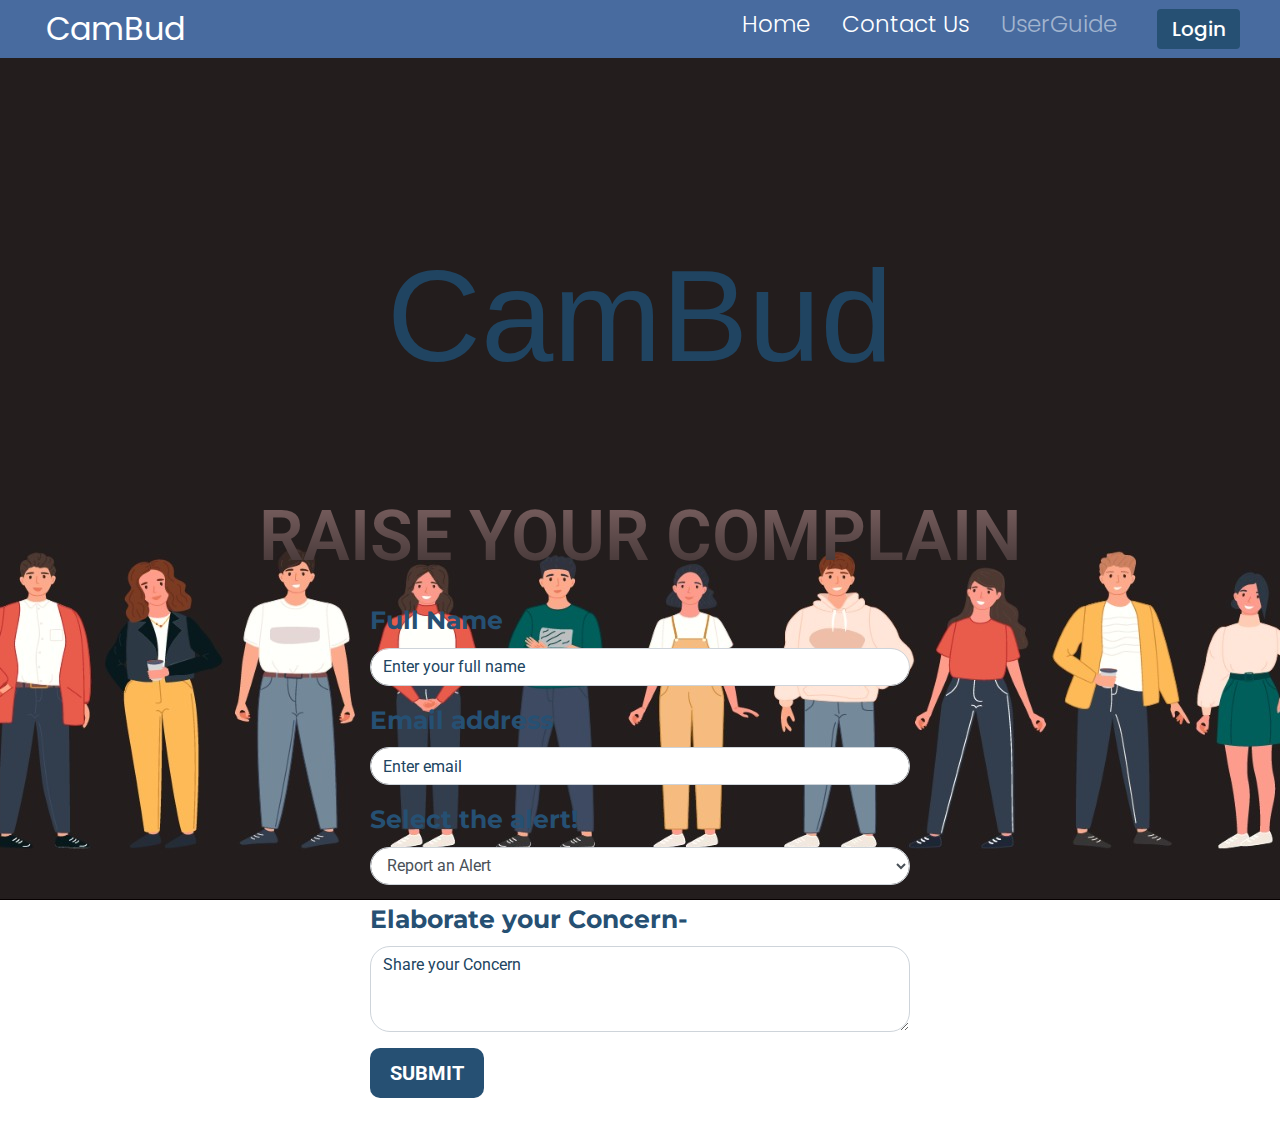
<file: templates/index.html>
<!--Updated Landing page or UI-->
<!doctype html>
<html lang="en">

<head>
  <!-- Required meta tags -->
  <meta charset="utf-8">
  <meta name="viewport" content="width=device-width, initial-scale=1, shrink-to-fit=no">

  <!-- Bootstrap CSS -->
  <link rel="stylesheet" href="https://cdn.jsdelivr.net/npm/bootstrap@4.4.1/dist/css/bootstrap.min.css"
    integrity="sha384-Vkoo8x4CGsO3+Hhxv8T/Q5PaXtkKtu6ug5TOeNV6gBiFeWPGFN9MuhOf23Q9Ifjh" crossorigin="anonymous">
  <link rel="stylesheet" href="/static/style.css">
  <link href="https://fonts.googleapis.com/css2?family=Montserrat:ital,wght@0,100..900;1,100..900&family=Poppins:ital,wght@0,100;0,200;0,300;0,400;0,500;0,600;0,700;0,800;0,900;1,100;1,200;1,300;1,400;1,500;1,600;1,700;1,800;1,900&display=swap" rel="stylesheet">
  <link href="https://fonts.googleapis.com/css2?family=Montserrat:ital,wght@0,100..900;1,100..900&display=swap" rel="stylesheet">
  <link href="https://fonts.googleapis.com/css2?family=Merriweather&family=Roboto:wght@900&display=swap" rel="stylesheet">
  <title>Campus Buddy</title>
</head>


<body>

  <!--NavBar started-->
  <nav class="navbar navbar-expand-lg navbar-dark bg-dark">
    <a class="navbar-brand" href="#">CamBud</a>
    <button class="navbar-toggler" type="button" data-toggle="collapse" data-target="#navbarSupportedContent"
      aria-controls="navbarSupportedContent" aria-expanded="false" aria-label="Toggle navigation">
      <span class="navbar-toggler-icon"></span>
    </button>

    <div class="collapse navbar-collapse">
      <ul class="navbar-nav justify-content-center ml-auto">
        <h4>
          <li class="nav-item active px-2 display-4">
            <a class="nav-link" href="#home">Home <span class="sr-only">(current)</span></a>
          </li>
        </h4>
        <h4>
          <li class="nav-item active px-2 display-4">
            <a class="nav-link" href="#">Contact Us <span class="sr-only">(current)</span></a>
          </li>
        </h4>
        <h4>
          <li class="nav-item px-2 display-4">
            <a class="nav-link" href="#">UserGuide</a>
          </li>
        </h4>
      </ul>
      <div class="mx-4 ps-5">
        <form class="form-inline"></form>
        <button class="btn btn-outline-light" data-toggle="modal" data-target="#loginModal" type="submit">Login</button>
        </form>
      </div>
    </div>
    </div>
  </nav>

  <!--NavBar ended-->


  <!--Login Modal started-->
  <div class="modal fade" id="loginModal" tabindex="-1" role="dialog" aria-labelledby="loginModalLabel"
    aria-hidden="true">
    <div class="modal-dialog" role="document">
      <div class="modal-content">
        <div class="modal-header">
          <h5 class="modal-title" id="loginModalLabel">Administrative Login</h5>
          <button type="button" class="close" data-dismiss="modal" aria-label="Close">
            <span aria-hidden="true">&times;</span>
          </button>
        </div>
        <div class="modal-body">

          <form>
            <div class="form-group">
              <label class="modalText" for="exampleInputEmail1">User Id</label>
              <input type="email" class="form-control" id="exampleInputEmail1" aria-describedby="emailHelp">
              <!--<small id="emailHelp" class="form-text text-muted">We'll never share your email with anyone else.</small>-->
            </div>
            <div class="form-group">
              <label class="modalText" for="exampleInputPassword1">Password</label>
              <input type="password" class="form-control" id="exampleInputPassword1">
            </div>

            <button class="btn" data-toggle="modal" data-target="#loginModal" type="submit" style="border-radius: 10px;">Submit</button>

          </form>


        </div>
        <!--<div class="modal-footer">
                          <button type="button" class="btn btn-secondary" data-dismiss="modal">Close</button>
                        </div>-->
      </div>
    </div>
  </div>
  <!--Login Modal ended-->


  <h1 class="landingHeader">CamBud</h1>

  <!--Form Part started -->
  <section id="formPart">
    <div class="container my-5">
      <h3 class="text-center mb-4"><span class="formHeader">Raise Your Complain</span></h3>
      <div class="row justify-content-center">
        <div class="col-md-6">
          <form action="/complain_get",id="complain_form",method="POST">
            <div class="form-group">
              <label for="fullName" class="labelFont">Full Name</label>
              <input type="text" class="form-control" id="fullName" placeholder="Enter your full name">
            </div>
            <div class="form-group">
              <label for="email" class="labelFont">Email address</label>
              <input type="email" class="form-control" id="email" aria-describedby="emailHelp"
                placeholder="Enter email">
            </div>
            <div class="form-group">
              <label for="exampleFormControlSelect1" class="labelFont">Select the alert!</label>
              <select class="form-control" id="exampleFormControlSelect1">
                <option>Report an Alert</option>
                <option>Normal Complaint</option>
                <option>Harassment reporting</option>

              </select>
            </div>
            <div class="form-group">
              <label for="exampleFormControlTextarea1" class="labelFont">Elaborate your Concern-</label>
              <textarea class="form-control" id="exampleFormControlTextarea1" rows="3"
                placeholder="Share your Concern"></textarea>
            </div>

            <!--div class="input-group mb-3">
              <div class="input-group-prepend">
                <span class="input-group-text" id="inputGroupFileAddon01">Upload file</span>
              </div>
              <div class="custom-file">
                <input type="file" class="custom-file-input" id="inputGroupFile01"
                  aria-describedby="inputGroupFileAddon01">
                <label class="custom-file-label" for="inputGroupFile01">Upload Supporting file</label>
              </div>
            </div!-->

            <!--button type="submit" class="btn btn-success">Submit</button!-->
            <input type="submit" class= "btn btn-success" value="SUBMIT">
          </form>
        </div>
      </div>
    </div>
  </section>

  <!--Form Part ended-->








  <!-- Optional JavaScript -->
  <!-- jQuery first, then Popper.js, then Bootstrap JS -->
  <script src="https://code.jquery.com/jquery-3.4.1.slim.min.js"
    integrity="sha384-J6qa4849blE2+poT4WnyKhv5vZF5SrPo0iEjwBvKU7imGFAV0wwj1yYfoRSJoZ+n"
    crossorigin="anonymous"></script>
  <script src="https://cdn.jsdelivr.net/npm/popper.js@1.16.0/dist/umd/popper.min.js"
    integrity="sha384-Q6E9RHvbIyZFJoft+2mJbHaEWldlvI9IOYy5n3zV9zzTtmI3UksdQRVvoxMfooAo"
    crossorigin="anonymous"></script>
  <script src="https://cdn.jsdelivr.net/npm/bootstrap@4.4.1/dist/js/bootstrap.min.js"
    integrity="sha384-wfSDF2E50Y2D1uUdj0O3uMBJnjuUD4Ih7YwaYd1iqfktj0Uod8GCExl3Og8ifwB6"
    crossorigin="anonymous"></script>
</body>

</html>
</file>
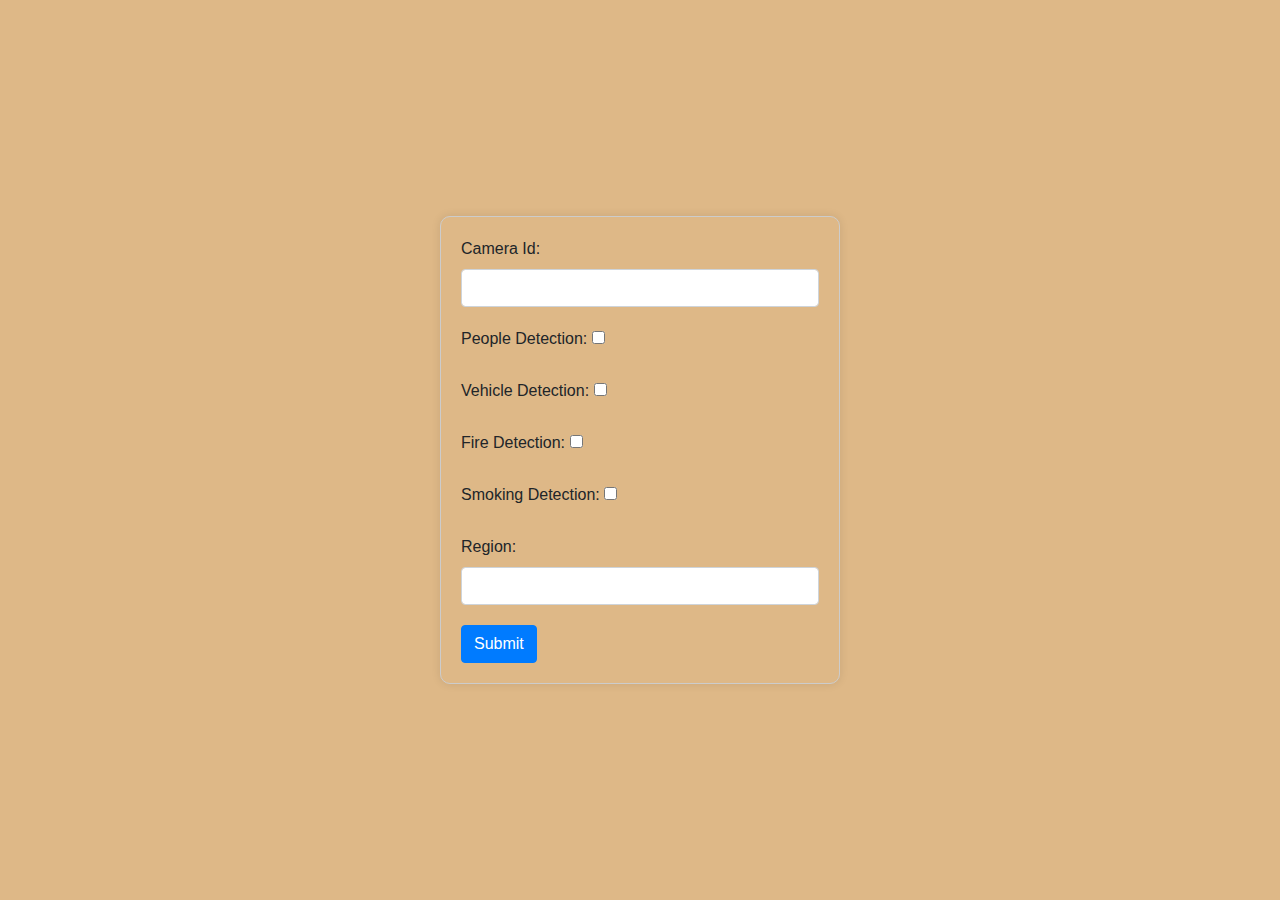
<file: templates/add_cam.html>
<!doctype html>
<html lang="en">
<head>
    <!-- Required meta tags -->
    <meta charset="utf-8">
    <meta name="viewport" content="width=device-width, initial-scale=1, shrink-to-fit=no">
    <!-- Bootstrap CSS -->
    <link rel="stylesheet" href="https://cdn.jsdelivr.net/npm/bootstrap@4.4.1/dist/css/bootstrap.min.css" integrity="sha384-Vkoo8x4CGsO3+Hhxv8T/Q5PaXtkKtu6ug5TOeNV6gBiFeWPGFN9MuhOf23Q9Ifjh" crossorigin="anonymous">
    <title>Login page</title>
    <style>
        body {
            display: flex;
            justify-content: center;
            align-items: center;
            height: 100vh;
            background-color: burlywood;
        }

        .container {
            width: 400px;
            padding: 20px;
            border: 1px solid #ccc;
            border-radius: 10px;
            box-shadow: 0 0 10px rgba(0, 0, 0, 0.1);
        }

        .form-group {
            margin-bottom: 20px;
        }
    </style>
</head>
<body>
    <div class="container">
        <form action="/get_cam_det" id="cam_det_form" method="POST">
            <div class="form-group">
                <label for="camid"> Camera Id:</label>
                <input type="text" class="form-control" id="camid" name="camid" >
            </div>
            <div class="form-group">
                <label for="people">People Detection:</label>
                <input type="checkbox" id="people" name="people">
            </div>
            <div class="form-group">
                <label for="vehicle">Vehicle Detection:</label>
                <input type="checkbox" id="vehicle" name="vehicle">
            </div>
            <div class="form-group">
                <label for="fire">Fire Detection:</label>
                <input type="checkbox" id="fire" name="fire">
            </div>
            <div class="form-group">
                <label for="smoking">Smoking Detection:</label>
                <input type="checkbox" id="smoking" name="smoking">
            </div>
            <div class="form-group">
                <label for="region"> Region:</label>
                <input type="test" class="form-control" id="region" name="region" >
            </div>

            <input type="submit" class="btn btn-primary" value="Submit">
        </form>
    </div>
    <!-- Optional JavaScript -->
    <!-- jQuery first, then Popper.js, then Bootstrap JS -->
    <script src="https://code.jquery.com/jquery-3.4.1.slim.min.js" integrity="sha384-J6qa4849blE2+poT4WnyKhv5vZF5SrPo0iEjwBvKU7imG
</file>
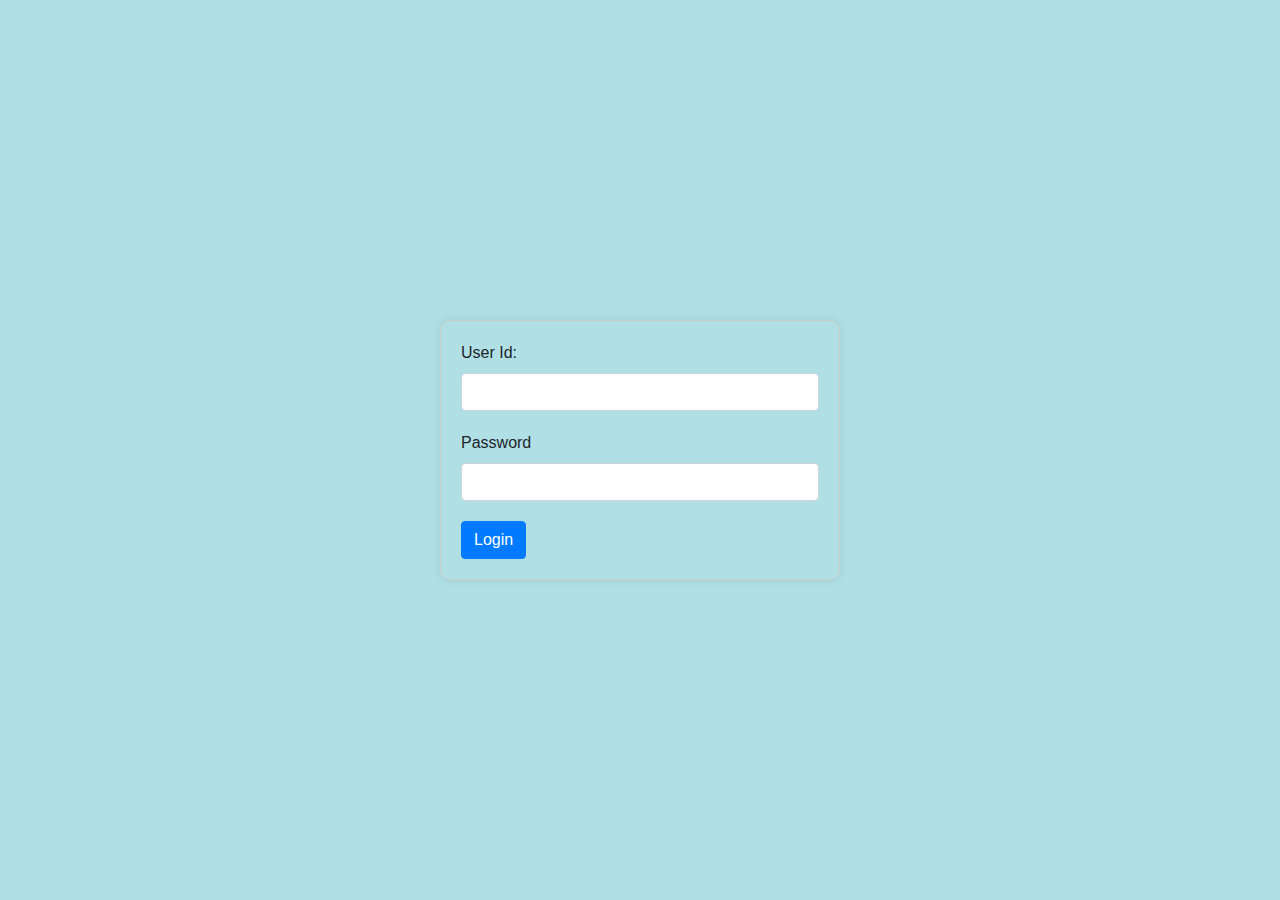
<file: templates/login.html>
<!doctype html>
<html lang="en">
<head>
    <!-- Required meta tags -->
    <meta charset="utf-8">
    <meta name="viewport" content="width=device-width, initial-scale=1, shrink-to-fit=no">
    <!-- Bootstrap CSS -->
    <link rel="stylesheet" href="https://cdn.jsdelivr.net/npm/bootstrap@4.4.1/dist/css/bootstrap.min.css" integrity="sha384-Vkoo8x4CGsO3+Hhxv8T/Q5PaXtkKtu6ug5TOeNV6gBiFeWPGFN9MuhOf23Q9Ifjh" crossorigin="anonymous">
    <title>Login page</title>
    <style>
        body {
            display: flex;
            justify-content: center;
            align-items: center;
            height: 100vh;
            background-color: powderblue;
        }

        .container {
            width: 400px;
            padding: 20px;
            border: 1px solid #ccc;
            border-radius: 10px;
            box-shadow: 0 0 10px rgba(0, 0, 0, 0.1);
        }

        .form-group {
            margin-bottom: 20px;
        }
    </style>
</head>
<body>
    <div class="container">
        <form action="/login_get" id="loginform" method="POST">
            <div class="form-group">
                <label for="userid"> User Id:</label>
                <input type="test" class="form-control" id="userid" name="userid" >
            </div>
            <div class="form-group">
                <label for="password">Password</label>
                <input type="password" class="form-control" id="password" name="password">
            </div>
            <input type="submit" class="btn btn-primary" value="Login">
        </form>
    </div>
    <!-- Optional JavaScript -->
    <!-- jQuery first, then Popper.js, then Bootstrap JS -->
    <script src="https://code.jquery.com/jquery-3.4.1.slim.min.js" integrity="sha384-J6qa4849blE2+poT4WnyKhv5vZF5SrPo0iEjwBvKU7imG
</file>
<file: static/style.css>
/*Updated Landing page or UI*/
/* Customize navbar background color */
/* style.css */


body {
  /* background-color: #222831; */
  background-image:url(images/test.jpeg);
  background-repeat: no-repeat;  /* Prevent image repetition */
  background-attachment: fixed;
  background-size: cover;  /* Or other desired fitting behavior */
  background-position: center;
  object-fit: contain;
  
}

.navbar {
  background-color: #486b9f !important;
}

/* Style modal title */
.landingHeader{
  text-align: center;
  font-size: 130px;
  font-weight: 500;
  position: relative;
  top: 100px;
  font-family: Verdana, Geneva, Tahoma, sans-serif;
  margin-top: 80px;
  margin-bottom: 200px;
  color: #204461;
}
.modal-title {
    font-size: 1.5rem;
    font-weight: bold;
}

/* Style form input fields */
.form-control {
    border-radius: 20px !important;
}

/* Target any element with a placeholder attribute */
input[placeholder]::placeholder,
textarea[placeholder]::placeholder {
  color: #204461;
}


/* Style form select dropdown */
.select {
    border-radius: 20px !
}

.labelFont {
  color: #265073 !important;
  font-weight: bold;
  font-family: "Montserrat", sans-serif;
  font-size: 25px !important;
}

.formHeader{
  font-size: 70px;
  font-family: 'Roboto', sans-serif;
  font-weight: 600;
  background: linear-gradient(to top, #3E3232, #7E6363);
  	-webkit-background-clip: text;
  	-webkit-text-fill-color: transparent;
}


/*
    .form-group,
    label,
    input[type="text"],
    input[type="email"],
    select,
    textarea {
        font-family: 'Roboto', sans-serif;
    }
*/


  
  .page-title {
    color: #007bff; /* Heading color */
    text-align: center;
    font-size: 2.5rem;
    margin-bottom: 2rem;
    font-weight: bold;
    text-transform: uppercase;
  }
  .form-group label {
    color: #fbf5f5; /* Form label color */
    font-size: larger;
  }
  .form-control {
    border-color: #ced4da; /* Form input border color */
  }
  .form-control:focus {
    border-color: #007bff; /* Form input border color on focus */
    box-shadow: 0 0 0 0.2rem rgba(0, 123, 255, 0.25); /* Form input focus effect */
  }

  
  .text-center {
    color: rgb(247, 247, 247); /* Change to your desired color */
    /* Other existing styles */
    text-align: center;
    font-size: 3.5rem;
    margin-bottom: 2rem;
    font-weight: bolder;
    text-transform: uppercase;
}


/* Submit button style */
.btn {
  background-color: #265073; /* Button color */
  border: none; /* Remove button border */
  padding: 5px 15px; /* Add padding to the button */
  font-weight: bolder;
  width: 20;
  color: #fff; /* Text color */
}

.btn:hover {
  background-color: rgb(227, 255, 255); /* Darker color on hover */
  color: #000; /* Text color on hover */
}



/*Modal css*/
/* Style modal header */
.modal-header {
  background-color: #486b9f; /* Header background color */
  color: #fff; /* Header text color */
}

/* Style modal body */
.modal-body {
  background-color: white; /* Body background color */
  color: #fffdfd; /* Body text color */
}

/* Style modal buttons */
.modal-footer .btn-primary {
  background-color: #03192f; /* Button background color */
  border-color: #00172f; /* Button border color */
  color: #151414; /* Button text color */
}

.modalText{
  color: black !important;
  font-weight: 700;
  font-family: "Poppins", sans-serif;
}

/* Hover effect for modal buttons */
.modal-footer .btn-primary:hover {
  background-color: #021325; /* Button background color on hover */
  border-color: #031a32; /* Button border color on hover */
}

/* Style form input fields in the login modal */
#loginModal .form-control {
  color: #000000; /* Black font color */
}

.navbar-nav.mr-auto {
  margin-left: auto;
  margin-right: auto;
}
.navbar-nav .nav-link {
  font-family: "Poppins", sans-serif;
  font-size: 23px;
}

.navbar-brand{
  font-family: "Poppins", sans-serif;
  font-weight: 400;
  padding-left: 30px;
  font-size: xx-large;
}

.btn-outline-light{
  font-family: "Poppins", sans-serif;
  font-weight: 500;
  font-size: 20px;
}

.navbar{
  padding-top: 0;
  padding-bottom: 0;
}

.btn-success{
  padding: 10px 20px;
  font-size: 20px;
  border-radius: 10px;
}
</file>
